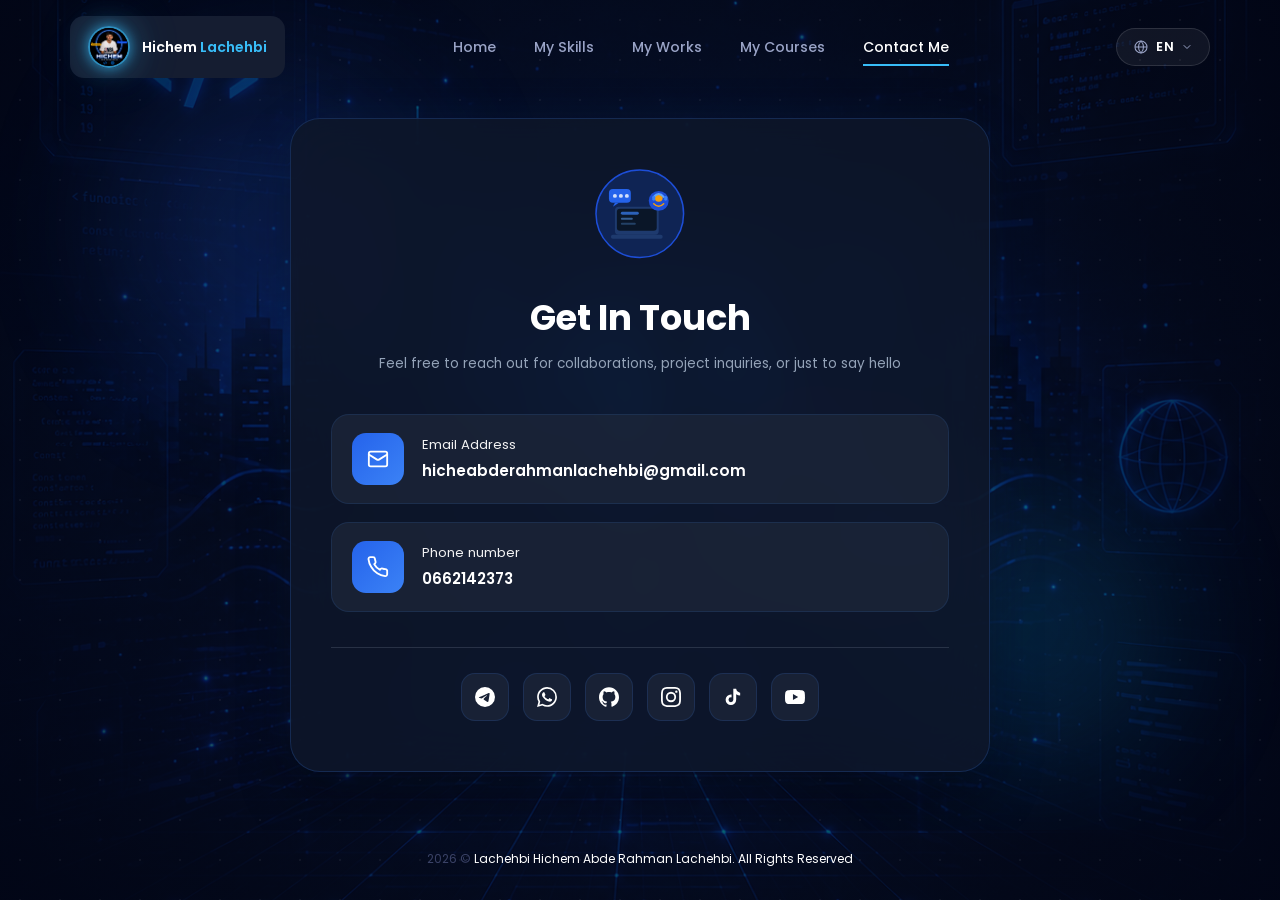
<file: contact.html>
<!doctype html>
<html lang="en">
  <head>
    <meta charset="UTF-8" />
    <meta name="viewport" content="width=device-width, initial-scale=1.0" />
    <meta
      name="description"
      content="Personal portfolio of Hichem Lachehbi, Front-End Developer specializing in HTML, CSS, JavaScript, and responsive web design."
    />
    <meta
      name="keywords"
      content="Hichem Lachehbi, Front-End Developer, Web Developer, HTML, CSS, JavaScript, Responsive Design, Portfolio, UI Design"
    />
    <link
      rel="shortcut icon"
      href="./assets/my-photo (1).png"
      type="image/x-icon"
    />
    <link rel="stylesheet" href="./contact.css" />
    <link
      href="https://fonts.googleapis.com/css2?family=Poppins:wght@300;400;600&display=swap"
      rel="stylesheet"
    />
    <title>Hichem | Web Developer</title>
  </head>
  <body>
    <header>
      <div class="header">
        <div class="nav-logo">
          <img src="./assets/my-photo (1).png" alt="logo" class="logo-img" />
          <span class="logo-text" data-i18n="brand.name">
            Hichem <span class="last-name">Lachehbi</span>
          </span>
        </div>

        <nav class="navbar" id="navbar">
          <a href="./index.html" data-i18n="nav.home">Home</a>
          <a href="#" data-i18n="nav.skills">My Skills</a>
          <a href="#" data-i18n="nav.works">My Works</a>
          <a href="#" data-i18n="nav.courses">My Courses</a>
          <a href="./contact.html" class="active" data-i18n="nav.contact"
            >Contact Me</a
          >
        </nav>

        <div class="header-actions">
          <div class="language" id="language">
            <button class="lang-trigger" id="current-lang" type="button">
              <svg
                class="lang-globe"
                viewBox="0 0 24 24"
                fill="none"
                xmlns="http://www.w3.org/2000/svg"
              >
                <circle
                  cx="12"
                  cy="12"
                  r="9"
                  stroke="currentColor"
                  stroke-width="1.6"
                />
                <path
                  d="M3 12h18M12 3c2.5 2.7 3.8 5.8 3.8 9s-1.3 6.3-3.8 9c-2.5-2.7-3.8-5.8-3.8-9s1.3-6.3 3.8-9z"
                  stroke="currentColor"
                  stroke-width="1.6"
                />
              </svg>
              <span class="lang-code">EN</span>
              <svg
                class="lang-caret"
                viewBox="0 0 24 24"
                fill="none"
                xmlns="http://www.w3.org/2000/svg"
              >
                <path
                  d="M6 9l6 6 6-6"
                  stroke="currentColor"
                  stroke-width="2"
                  stroke-linecap="round"
                  stroke-linejoin="round"
                />
              </svg>
            </button>
            <div class="language-menu">
              <a href="#" data-lang="en"
                ><span class="flag">🇬🇧</span> English</a
              >
              <a href="#" data-lang="fr"
                ><span class="flag">🇫🇷</span> Français</a
              >
              <a href="#" data-lang="ar"
                ><span class="flag">🇸🇦</span> العربية</a
              >
            </div>
          </div>

          <button class="hamburger" id="hamburger" aria-label="القائمة">
            <span></span> <span></span> <span></span>
          </button>
        </div>
      </div>
    </header>
    <main>
      <div class="bg-blob bg-blob-1"></div>
      <div class="bg-blob bg-blob-2"></div>
      <div class="bg-blob bg-blob-3"></div>

      <div class="card">
        <svg
          class="hero-icon"
          viewBox="0 0 90 90"
          fill="none"
          xmlns="http://www.w3.org/2000/svg"
        >
          <circle
            cx="45"
            cy="45"
            r="44"
            fill="#0f2454"
            stroke="#1d4ed8"
            stroke-width="1.5"
          />
          <rect x="20" y="38" width="44" height="28" rx="4" fill="#1e3a6e" />
          <rect x="22" y="40" width="40" height="22" rx="3" fill="#0a1628" />
          <rect
            x="26"
            y="43"
            width="18"
            height="3"
            rx="1.5"
            fill="#3b82f6"
            opacity="0.7"
          />
          <rect
            x="26"
            y="49"
            width="12"
            height="2"
            rx="1"
            fill="#60a5fa"
            opacity="0.5"
          />
          <rect
            x="26"
            y="54"
            width="15"
            height="2"
            rx="1"
            fill="#60a5fa"
            opacity="0.3"
          />
          <rect x="16" y="66" width="52" height="4" rx="2" fill="#1e3a6e" />
          <circle cx="64" cy="32" r="10" fill="#1d4ed8" />
          <circle cx="64" cy="29" r="4" fill="#f59e0b" />
          <path
            d="M59 35 Q64 40 69 35"
            stroke="#f59e0b"
            stroke-width="1.5"
            fill="none"
            stroke-linecap="round"
          />
          <path
            d="M59 28 Q64 22 69 28"
            stroke="#60a5fa"
            stroke-width="2"
            fill="none"
            stroke-linecap="round"
          />
          <rect x="57.5" y="27" width="3" height="5" rx="1.5" fill="#3b82f6" />
          <rect x="69.5" y="27" width="3" height="5" rx="1.5" fill="#3b82f6" />
          <rect x="14" y="20" width="22" height="14" rx="4" fill="#2563eb" />
          <circle cx="20" cy="27" r="2" fill="white" opacity="0.8" />
          <circle cx="26" cy="27" r="2" fill="white" opacity="0.8" />
          <circle cx="32" cy="27" r="2" fill="white" opacity="0.8" />
          <path d="M20 34 L18 38 L24 34" fill="#2563eb" />
        </svg>

        <h1 class="section-title" data-i18n="contact.title">Get In Touch</h1>
        <p class="section-subtitle" data-i18n="contact.subtitle">
          Feel free to reach out for collaborations, project inquiries, or just
          to say hello
        </p>

        <a href="mailto:hicheabderahmanlachehbi@gmail.com" class="contact-item">
          <div class="contact-icon">
            <svg
              width="22"
              height="22"
              viewBox="0 0 24 24"
              fill="none"
              stroke="white"
              stroke-width="2"
              stroke-linecap="round"
              stroke-linejoin="round"
            >
              <rect x="2" y="4" width="20" height="16" rx="2" />
              <path d="m22 7-8.97 5.7a1.94 1.94 0 0 1-2.06 0L2 7" />
            </svg>
          </div>
          <div class="contact-info">
            <div class="contact-label" data-i18n="contact.emailLabel">
              Email Address
            </div>
            <div class="contact-value">hicheabderahmanlachehbi@gmail.com</div>
          </div>
        </a>

        <a href="tel:0662142373" class="contact-item">
          <div class="contact-icon">
            <svg
              width="22"
              height="22"
              viewBox="0 0 24 24"
              fill="none"
              stroke="white"
              stroke-width="2"
              stroke-linecap="round"
              stroke-linejoin="round"
            >
              <path
                d="M22 16.92v3a2 2 0 0 1-2.18 2 19.79 19.79 0 0 1-8.63-3.07A19.5 19.5 0 0 1 4.69 12a19.79 19.79 0 0 1-3.07-8.67A2 2 0 0 1 3.6 1.27h3a2 2 0 0 1 2 1.72c.127.96.361 1.903.7 2.81a2 2 0 0 1-.45 2.11L7.91 8.96a16 16 0 0 0 6.12 6.12l.96-.96a2 2 0 0 1 2.11-.45c.907.339 1.85.573 2.81.7A2 2 0 0 1 22 16.92z"
              />
            </svg>
          </div>
          <div class="contact-info">
            <div class="contact-label" data-i18n="contact.phoneLabel">
              Phone number
            </div>
            <div class="contact-value">0662142373</div>
          </div>
        </a>

        <div class="divider"></div>

        <div class="socials">
          <a
            href="https://t.me/HichemAbdeRahmanLachehbi"
            class="social-btn"
            title="Telegram"
          >
            <svg width="20" height="20" viewBox="0 0 24 24" fill="currentColor">
              <path
                d="M11.944 0A12 12 0 0 0 0 12a12 12 0 0 0 12 12 12 12 0 0 0 12-12A12 12 0 0 0 12 0a12 12 0 0 0-.056 0zm4.962 7.224c.1-.002.321.023.465.14a.506.506 0 0 1 .171.325c.016.093.036.306.02.472-.18 1.898-.962 6.502-1.36 8.627-.168.9-.499 1.201-.82 1.23-.696.065-1.225-.46-1.9-.902-1.056-.693-1.653-1.124-2.678-1.8-1.185-.78-.417-1.21.258-1.91.177-.184 3.247-2.977 3.307-3.23.007-.032.014-.15-.056-.212s-.174-.041-.249-.024c-.106.024-1.793 1.14-5.061 3.345-.48.33-.913.49-1.302.48-.428-.008-1.252-.241-1.865-.44-.752-.245-1.349-.374-1.297-.789.027-.216.325-.437.893-.663 3.498-1.524 5.83-2.529 6.998-3.014 3.332-1.386 4.025-1.627 4.476-1.635z"
              />
            </svg>
          </a>
          <a
            href="https://wa.me/213662142373"
            target="_blank"
            class="social-btn"
            title="WhatsApp"
          >
            <svg width="20" height="20" viewBox="0 0 24 24" fill="currentColor">
              <path
                d="M17.472 14.382c-.297-.149-1.758-.867-2.03-.967-.273-.099-.471-.148-.67.15-.197.297-.767.966-.94 1.164-.173.199-.347.223-.644.075-.297-.15-1.255-.463-2.39-1.475-.883-.788-1.48-1.761-1.653-2.059-.173-.297-.018-.458.13-.606.134-.133.298-.347.446-.52.149-.174.198-.298.298-.497.099-.198.05-.371-.025-.52-.075-.149-.669-1.612-.916-2.207-.242-.579-.487-.5-.669-.51-.173-.008-.371-.01-.57-.01-.198 0-.52.074-.792.372-.272.297-1.04 1.016-1.04 2.479 0 1.462 1.065 2.875 1.213 3.074.149.198 2.096 3.2 5.077 4.487.709.306 1.262.489 1.694.625.712.227 1.36.195 1.871.118.571-.085 1.758-.719 2.006-1.413.248-.694.248-1.289.173-1.413-.074-.124-.272-.198-.57-.347m-5.421 7.403h-.004a9.87 9.87 0 0 1-5.031-1.378l-.361-.214-3.741.982.998-3.648-.235-.374a9.86 9.86 0 0 1-1.51-5.26c.001-5.45 4.436-9.884 9.888-9.884 2.64 0 5.122 1.03 6.988 2.898a9.825 9.825 0 0 1 2.893 6.994c-.003 5.45-4.437 9.884-9.885 9.884m8.413-18.297A11.815 11.815 0 0 0 12.05 0C5.495 0 .16 5.335.157 11.892c0 2.096.547 4.142 1.588 5.945L.057 24l6.305-1.654a11.882 11.882 0 0 0 5.683 1.448h.005c6.554 0 11.89-5.335 11.893-11.893a11.821 11.821 0 0 0-3.48-8.413z"
              />
            </svg>
          </a>
          <a href="#" class="social-btn" title="GitHub">
            <svg width="20" height="20" viewBox="0 0 24 24" fill="currentColor">
              <path
                d="M12 .297c-6.63 0-12 5.373-12 12 0 5.303 3.438 9.8 8.205 11.385.6.113.82-.258.82-.577 0-.285-.01-1.04-.015-2.04-3.338.724-4.042-1.61-4.042-1.61C4.422 18.07 3.633 17.7 3.633 17.7c-1.087-.744.084-.729.084-.729 1.205.084 1.838 1.236 1.838 1.236 1.07 1.835 2.809 1.305 3.495.998.108-.776.417-1.305.76-1.605-2.665-.3-5.466-1.332-5.466-5.93 0-1.31.465-2.38 1.235-3.22-.135-.303-.54-1.523.105-3.176 0 0 1.005-.322 3.3 1.23.96-.267 1.98-.399 3-.405 1.02.006 2.04.138 3 .405 2.28-1.552 3.285-1.23 3.285-1.23.645 1.653.24 2.873.12 3.176.765.84 1.23 1.91 1.23 3.22 0 4.61-2.805 5.625-5.475 5.92.42.36.81 1.096.81 2.22 0 1.606-.015 2.896-.015 3.286 0 .315.21.69.825.57C20.565 22.092 24 17.592 24 12.297c0-6.627-5.373-12-12-12"
              />
            </svg>
          </a>
          <a href="#" class="social-btn" title="Instagram">
            <svg width="20" height="20" viewBox="0 0 24 24" fill="currentColor">
              <path
                d="M12 2.163c3.204 0 3.584.012 4.85.07 3.252.148 4.771 1.691 4.919 4.919.058 1.265.069 1.645.069 4.849 0 3.205-.012 3.584-.069 4.849-.149 3.225-1.664 4.771-4.919 4.919-1.266.058-1.644.07-4.85.07-3.204 0-3.584-.012-4.849-.07-3.26-.149-4.771-1.699-4.919-4.92-.058-1.265-.07-1.644-.07-4.849 0-3.204.013-3.583.07-4.849.149-3.227 1.664-4.771 4.919-4.919 1.266-.057 1.645-.069 4.849-.069zm0-2.163c-3.259 0-3.667.014-4.947.072-4.358.2-6.78 2.618-6.98 6.98-.059 1.281-.073 1.689-.073 4.948 0 3.259.014 3.668.072 4.948.2 4.358 2.618 6.78 6.98 6.98 1.281.058 1.689.072 4.948.072 3.259 0 3.668-.014 4.948-.072 4.354-.2 6.782-2.618 6.979-6.98.059-1.28.073-1.689.073-4.948 0-3.259-.014-3.667-.072-4.947-.196-4.354-2.617-6.78-6.979-6.98-1.281-.059-1.69-.073-4.949-.073zm0 5.838a6.162 6.162 0 1 0 0 12.324 6.162 6.162 0 0 0 0-12.324zM12 16a4 4 0 1 1 0-8 4 4 0 0 1 0 8zm6.406-11.845a1.44 1.44 0 1 0 0 2.881 1.44 1.44 0 0 0 0-2.881z"
              />
            </svg>
          </a>
          <a href="#" class="social-btn" title="TikTok">
            <svg width="20" height="20" viewBox="0 0 24 24" fill="currentColor">
              <path
                d="M19.59 6.69a4.83 4.83 0 0 1-3.77-4.25V2h-3.45v13.67a2.89 2.89 0 0 1-2.88 2.5 2.89 2.89 0 0 1-2.89-2.89 2.89 2.89 0 0 1 2.89-2.89c.28 0 .54.04.79.1V9.01a6.33 6.33 0 0 0-.79-.05 6.34 6.34 0 0 0-6.34 6.34 6.34 6.34 0 0 0 6.34 6.34 6.34 6.34 0 0 0 6.33-6.34V8.69a8.18 8.18 0 0 0 4.78 1.52V6.76a4.85 4.85 0 0 1-1.01-.07z"
              />
            </svg>
          </a>
          <a href="#" class="social-btn" title="YouTube">
            <svg width="20" height="20" viewBox="0 0 24 24" fill="currentColor">
              <path
                d="M23.498 6.186a3.016 3.016 0 0 0-2.122-2.136C19.505 3.545 12 3.545 12 3.545s-7.505 0-9.377.505A3.017 3.017 0 0 0 .502 6.186C0 8.07 0 12 0 12s0 3.93.502 5.814a3.016 3.016 0 0 0 2.122 2.136c1.871.505 9.376.505 9.376.505s7.505 0 9.377-.505a3.015 3.015 0 0 0 2.122-2.136C24 15.93 24 12 24 12s0-3.93-.502-5.814zM9.545 15.568V8.432L15.818 12l-6.273 3.568z"
              />
            </svg>
          </a>
        </div>
      </div>
    </main>

    <footer class="footer">
      2026 &copy;
      <span data-i18n="footer.text"
        >Lachehbi Hichem Abde Rahman Lachehbi. All Rights Reserved</span
      >
    </footer>

    <script src="./particles.js"></script>
    <script src="./translations.js"></script>
    <script src="./main.js"></script>
  </body>
</html>
</file>
<file: contact.css>
/* ========================= RESET ========================= */
* {
  margin: 0;
  padding: 0;
  box-sizing: border-box;
}

html {
  scroll-behavior: smooth;
}

body {
  font-family: "Poppins", sans-serif;
  background: #0b1220;
  overflow-x: hidden;
  color: #ffffff;
  position: relative;
  min-height: 100vh;
}

/* ========================= BACKGROUND ========================= */
body::before {
  content: "";
  position: fixed;
  inset: 0;
  background:
    radial-gradient(
      circle at center,
      rgba(15, 23, 42, 0.45),
      rgba(2, 6, 23, 0.82)
    ),
    url("./assets/bg-tech.png");
  background-size: cover;
  background-position: center;
  background-repeat: no-repeat;
  background-attachment: fixed;
  z-index: -1;
}

body::after {
  content: "";
  position: fixed;
  inset: 0;
  background-image: radial-gradient(
    rgba(255, 255, 255, 0.05) 1px,
    transparent 1px
  );
  background-size: 40px 40px;
  pointer-events: none;
  z-index: -1;
}

/* ========================= HEADER ========================= */
.header {
  position: absolute;
  top: 0;
  left: 0;
  width: 100%;
  padding: clamp(12px, 2vw, 16px) clamp(20px, 7vw, 70px);
  display: flex;
  justify-content: space-between;
  align-items: center;
  background: transparent;
  z-index: 1000;
}

/* ========================= LOGO ========================= */
.nav-logo {
  display: flex;
  align-items: center;
  gap: clamp(8px, 1.2vw, 12px);
  background: #151d31;
  padding: clamp(8px, 1vw, 10px) clamp(12px, 1.8vw, 18px);
  border-radius: clamp(10px, 1.4vw, 14px);
  transition: 0.3s;
}

.nav-logo:hover {
  transform: translateY(-2px);
}

.logo-img {
  width: clamp(38px, 4vw, 42px);
  height: clamp(38px, 4vw, 42px);
  border-radius: 50%;
  object-fit: cover;
  border: 2px solid rgba(56, 189, 248, 0.7);
  box-shadow:
    0 0 12px rgba(56, 189, 248, 0.6),
    0 0 30px rgba(56, 189, 248, 0.4),
    0 0 60px rgba(56, 189, 248, 0.2);
  transition: all 0.45s ease;
  animation:
    logoFloat 4s ease-in-out infinite,
    logoGlow 2.5s ease-in-out infinite;
}

.logo-img:hover {
  transform: scale(1.15) rotate(8deg);
  box-shadow:
    0 0 18px rgba(56, 189, 248, 1),
    0 0 40px rgba(56, 189, 248, 0.7),
    0 0 80px rgba(56, 189, 248, 0.35);
}

@keyframes logoFloat {
  0%,
  100% {
    transform: translateY(0);
  }
  50% {
    transform: translateY(-5px);
  }
}

@keyframes logoGlow {
  0% {
    box-shadow:
      0 0 10px rgba(56, 189, 248, 0.4),
      0 0 25px rgba(56, 189, 248, 0.2);
  }
  50% {
    box-shadow:
      0 0 20px rgba(56, 189, 248, 0.9),
      0 0 45px rgba(56, 189, 248, 0.5),
      0 0 70px rgba(56, 189, 248, 0.25);
  }
  100% {
    box-shadow:
      0 0 10px rgba(56, 189, 248, 0.4),
      0 0 25px rgba(56, 189, 248, 0.2);
  }
}

.logo-text {
  font-size: clamp(13px, 1.1vw, 15px);
  font-weight: 600;
}

.last-name {
  color: #38bdf8;
}

/* ========================= HEADER ACTIONS (lang + hamburger) ========================= */
.header-actions {
  display: flex;
  align-items: center;
  gap: clamp(10px, 1.5vw, 18px);
}

/* ========================= LANGUAGE SWITCHER ========================= */
.language {
  position: relative;
}

.lang-trigger {
  display: flex;
  align-items: center;
  gap: 7px;

  background: rgba(255, 255, 255, 0.06);
  border: 1px solid rgba(255, 255, 255, 0.12);
  border-radius: 999px;

  padding: clamp(7px, 0.9vw, 9px) clamp(12px, 1.4vw, 16px);

  color: #fff;
  cursor: pointer;
  user-select: none;

  font-family: inherit;
  transition: 0.25s ease;
}

.lang-trigger:hover {
  background: rgba(56, 189, 248, 0.12);
  border-color: rgba(56, 189, 248, 0.5);
}

.lang-globe {
  width: 16px;
  height: 16px;
  color: #9aa4c7;
  flex-shrink: 0;
}

.lang-trigger:hover .lang-globe {
  color: #38bdf8;
}

.lang-code {
  font-size: clamp(12px, 1vw, 13px);
  font-weight: 600;
  letter-spacing: 0.5px;
}

.lang-caret {
  width: 12px;
  height: 12px;
  color: #9aa4c7;
  transition: transform 0.25s ease;
}

.language.active .lang-caret {
  transform: rotate(180deg);
}

.language-menu {
  display: none;
  position: absolute;
  top: calc(100% + 12px);
  right: 0;

  background: #11182b;
  border: 1px solid rgba(255, 255, 255, 0.08);
  border-radius: clamp(12px, 1.4vw, 14px);
  overflow: hidden;
  min-width: clamp(150px, 15vw, 170px);
  padding: 6px;

  box-shadow:
    0 14px 30px rgba(0, 0, 0, 0.5),
    0 0 24px rgba(56, 189, 248, 0.08);

  z-index: 1500;
}

.language-menu a {
  display: flex;
  align-items: center;
  gap: 10px;

  padding: clamp(9px, 1vw, 11px) clamp(12px, 1.4vw, 14px);
  border-radius: 9px;

  color: #d3d8ea;
  text-decoration: none;
  font-size: clamp(13px, 1vw, 14px);
  font-weight: 500;

  transition: 0.2s ease;
}

.language-menu a .flag {
  font-size: 16px;
  line-height: 1;
}

.language-menu a:hover {
  background: rgba(56, 189, 248, 0.15);
  color: #fff;
}

.language.active .language-menu {
  display: block;
  animation: langMenuIn 0.18s ease;
}

@keyframes langMenuIn {
  from {
    opacity: 0;
    transform: translateY(-6px);
  }
  to {
    opacity: 1;
    transform: translateY(0);
  }
}

/* ========================= NAVBAR ========================= */
.navbar {
  display: flex;
  gap: clamp(20px, 3vw, 38px);
}

.navbar a {
  color: #9aa4c7;
  text-decoration: none;
  font-size: clamp(13px, 1.1vw, 15px);
  font-weight: 500;
  position: relative;
  transition: 0.3s;
}

.navbar a:hover {
  color: #ffffff;
}

.navbar a::after {
  content: "";
  position: absolute;
  left: 0;
  bottom: -8px;
  width: 0%;
  height: 2px;
  background: #38bdf8;
  transition: 0.3s;
}

.navbar a:hover::after,
.navbar a.active::after {
  width: 100%;
}

.navbar a.active {
  color: #ffffff;
}

/* ========================= HAMBURGER ========================= */
.hamburger {
  display: none;
  flex-direction: column;
  justify-content: center;
  gap: 6px;
  width: clamp(44px, 4.5vw, 50px);
  height: clamp(44px, 4.5vw, 50px);
  border: none;
  cursor: pointer;
  background: rgba(15, 23, 42, 0.9);
  border-radius: clamp(12px, 1.5vw, 16px);
  backdrop-filter: blur(12px);
  box-shadow:
    0 0 15px rgba(56, 189, 248, 0.2),
    0 0 35px rgba(56, 189, 248, 0.08);
  transition: all 0.35s ease;
  z-index: 2000;
}

.hamburger span {
  display: block;
  width: clamp(24px, 2.5vw, 28px);
  height: 3px;
  margin: 0 auto;
  border-radius: 20px;
  background: #38bdf8;
  box-shadow:
    0 0 8px rgba(56, 189, 248, 0.9),
    0 0 18px rgba(56, 189, 248, 0.45);
  transition: all 0.35s ease;
}

.hamburger:hover {
  transform: translateY(-2px) scale(1.05);
  box-shadow:
    0 0 20px rgba(56, 189, 248, 0.35),
    0 0 45px rgba(56, 189, 248, 0.15);
}

.hamburger:hover span {
  box-shadow:
    0 0 12px rgba(56, 189, 248, 1),
    0 0 24px rgba(56, 189, 248, 0.7);
}

.hamburger.active span:nth-child(1) {
  transform: translateY(9px) rotate(45deg);
}

.hamburger.active span:nth-child(2) {
  opacity: 0;
  transform: scaleX(0);
}

.hamburger.active span:nth-child(3) {
  transform: translateY(-9px) rotate(-45deg);
}

/* ========================= BUTTONS ========================= */
.hero-btns {
  display: flex;
  gap: clamp(12px, 1.5vw, 18px);
  margin-top: clamp(20px, 2.5vw, 30px);
}

.btn-primary,
.btn-secondary {
  position: relative;
  overflow: hidden;
  padding: clamp(13px, 1.3vw, 15px) clamp(24px, 2.5vw, 34px);
  border: none;
  border-radius: clamp(12px, 1.4vw, 16px);
  font-size: clamp(13px, 1.1vw, 15px);
  font-weight: 600;
  cursor: pointer;
  text-decoration: none;
  display: inline-flex;
  align-items: center;
  justify-content: center;
  transition: 0.35s ease;
  backdrop-filter: blur(10px);
}

/* ========================= MAIN ========================= */
main {
  min-height: calc(100vh - 70px);
  display: flex;
  justify-content: center;
  align-items: center;
  padding: clamp(100px, 13vw, 100px) clamp(20px, 7vw, 70px)
    clamp(40px, 5vw, 40px);
  position: relative;
  overflow: hidden;
}

/* ========================= BACKGROUND BLOBS ========================= */
.bg-blob {
  position: absolute;
  border-radius: 50%;
  filter: blur(80px);
  opacity: 0.2;
  z-index: 0;
}

.bg-blob-1 {
  width: clamp(180px, 22vw, 300px);
  height: clamp(180px, 22vw, 300px);
  background: #2563eb;
  top: 10%;
  left: 10%;
}

.bg-blob-2 {
  width: clamp(150px, 18vw, 250px);
  height: clamp(150px, 18vw, 250px);
  background: #0ea5e9;
  bottom: 10%;
  right: 10%;
}

.bg-blob-3 {
  width: clamp(120px, 15vw, 200px);
  height: clamp(120px, 15vw, 200px);
  background: #3b82f6;
  top: 50%;
  left: 60%;
}

/* ========================= CARD ========================= */
.card {
  position: relative;
  z-index: 2;
  width: 100%;
  max-width: 700px;
  background: rgba(15, 23, 42, 0.85);
  border: 1px solid rgba(59, 130, 246, 0.2);
  backdrop-filter: blur(25px);
  border-radius: clamp(20px, 3vw, 30px);
  padding: clamp(28px, 4vw, 50px) clamp(20px, 3.5vw, 40px);
  box-shadow:
    0 25px 50px rgba(0, 0, 0, 0.4),
    0 0 50px rgba(59, 130, 246, 0.08);
  text-align: center;
  margin: 0 auto;
}

/* ========================= HERO ICON ========================= */
.hero-icon {
  width: clamp(60px, 7vw, 90px);
  margin-bottom: clamp(18px, 2vw, 25px);
}

/* ========================= TITLES ========================= */
.section-title {
  font-size: clamp(1.5rem, 3vw, 2.2rem);
  font-weight: 700;
  margin-bottom: 10px;
}

.section-subtitle {
  color: #94a3b8;
  margin-bottom: clamp(28px, 3.5vw, 40px);
  font-size: clamp(0.85rem, 1vw, 1rem);
}

/* ========================= CONTACT ITEM ========================= */
.contact-item {
  display: flex;
  align-items: center;
  gap: clamp(12px, 1.6vw, 18px);
  text-decoration: none;
  background: rgba(30, 41, 59, 0.7);
  border: 1px solid rgba(59, 130, 246, 0.12);
  border-radius: clamp(14px, 1.8vw, 18px);
  padding: clamp(14px, 1.8vw, 18px) clamp(16px, 2vw, 20px);
  margin-bottom: clamp(14px, 1.8vw, 18px);
  transition: 0.3s ease;
  text-align: left;
}

.contact-item:hover {
  transform: translateY(-4px);
  border-color: #3b82f6;
  box-shadow: 0 10px 25px rgba(59, 130, 246, 0.15);
}

.contact-icon {
  width: clamp(44px, 5vw, 52px);
  height: clamp(44px, 5vw, 52px);
  border-radius: clamp(12px, 1.4vw, 14px);
  background: linear-gradient(135deg, #2563eb, #3b82f6);
  display: flex;
  align-items: center;
  justify-content: center;
  flex-shrink: 0;
}

.contact-info {
  flex: 1;
}

.contact-label {
  color: #f2f2f3;
  font-size: clamp(0.82rem, 0.9vw, 0.9rem);
  margin-bottom: 4px;
}

.contact-value {
  color: #ffffff;
  font-weight: 600;
  word-break: break-word;
  font-size: clamp(0.95rem, 1vw, 1rem);
}

/* ========================= DIVIDER ========================= */
.divider {
  height: 1px;
  background: rgba(148, 163, 184, 0.2);
  margin: clamp(28px, 3.5vw, 35px) 0 clamp(20px, 2.5vw, 25px);
}

/* ========================= SOCIALS ========================= */
.socials {
  display: flex;
  flex-wrap: wrap;
  justify-content: center;
  gap: clamp(10px, 1.4vw, 14px);
}

.social-btn {
  width: clamp(42px, 4.5vw, 48px);
  height: clamp(42px, 4.5vw, 48px);
  border-radius: clamp(12px, 1.4vw, 14px);
  display: flex;
  align-items: center;
  justify-content: center;
  color: white;
  background: rgba(30, 41, 59, 0.7);
  border: 1px solid rgba(59, 130, 246, 0.15);
  transition: 0.3s ease;
  text-decoration: none;
}

.social-btn:hover {
  transform: translateY(-5px) scale(1.08);
  background: #3b82f6;
  box-shadow: 0 10px 20px rgba(59, 130, 246, 0.35);
}

/* ========================= PARTICLES ========================= */
.particle {
  position: fixed;
  background: #3b82f6;
  border-radius: 50%;
  opacity: 0;
  animation: rise linear infinite;
  pointer-events: none;
  z-index: 1;
}

@keyframes rise {
  0% {
    transform: translateY(0) scale(1);
    opacity: 0.8;
  }
  100% {
    transform: translateY(-100vh) scale(0);
    opacity: 0;
  }
}

/* ========================= FOOTER ========================= */
.footer {
  text-align: center;
  padding: clamp(16px, 2vw, 20px);
  color: #3a4266;
  font-size: clamp(11px, 1vw, 12px);
  border-top: none;
  background: transparent;
}

.footer span {
  color: #ffffff;
}

/* ========================= RESPONSIVE (layout-only, sizes already fluid) ========================= */
@media (max-width: 768px) {
  .hamburger {
    display: flex;
  }

  .navbar {
    display: none;
  }

  .navbar.open {
    display: flex;
    position: fixed;
    top: 90px;
    right: 20px;
    width: 260px;
    padding: 35px 25px;

    background: rgba(15, 23, 42, 0.95);
    backdrop-filter: blur(12px);

    border-radius: 30px;

    flex-direction: column;
    align-items: center;
    gap: 28px;

    z-index: 1500;

    box-shadow:
      0 0 30px rgba(0, 0, 0, 0.45),
      0 0 40px rgba(59, 130, 246, 0.15);
  }

  .navbar.open a {
    font-size: 1.15rem;
    color: #ffffff;
  }

  .navbar.open a:hover {
    color: #38bdf8;
  }
}
</file>
